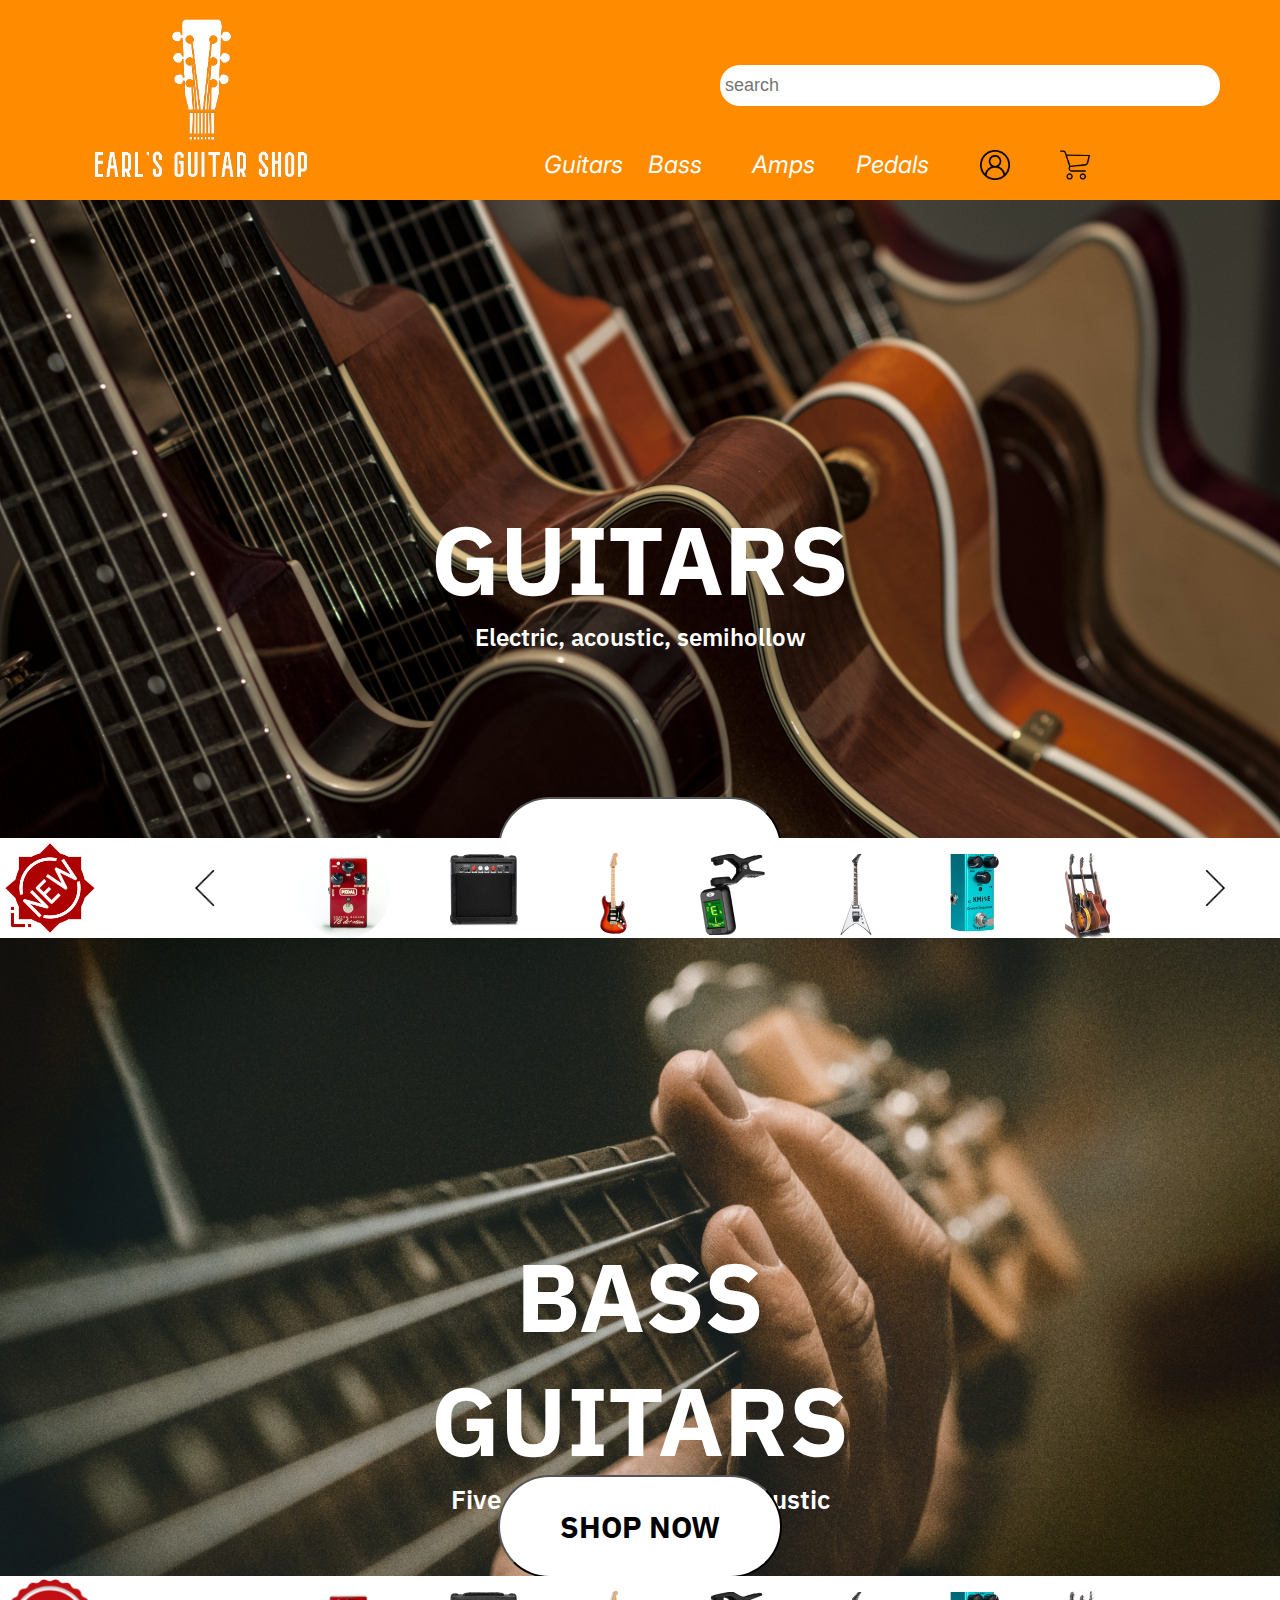
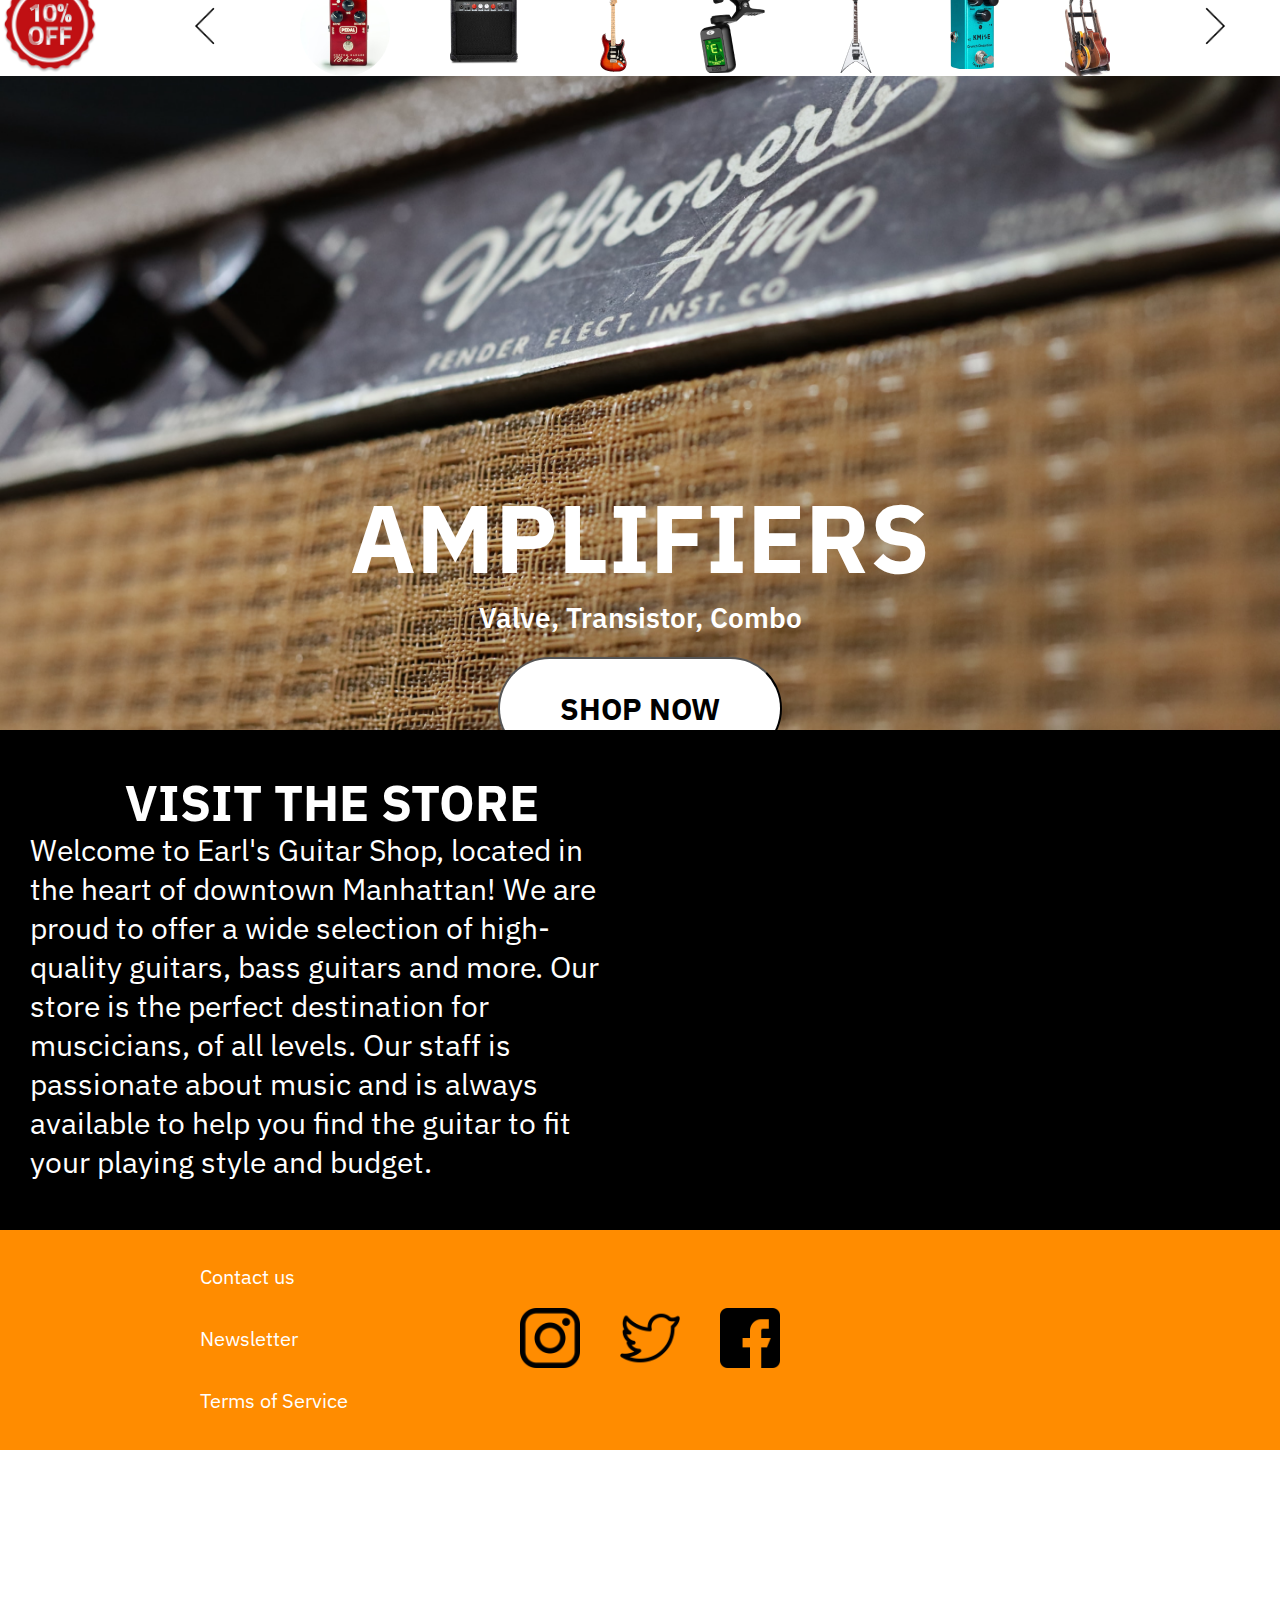
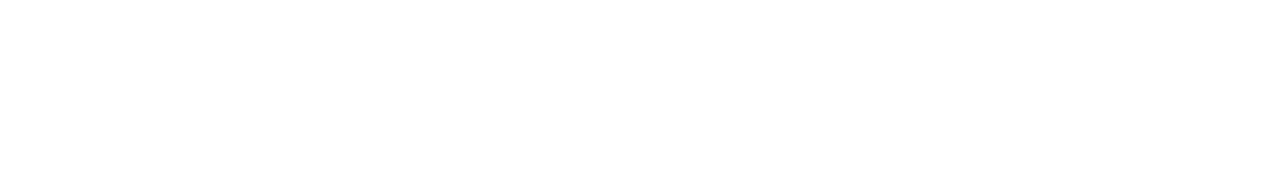
<file: index.html>
<!DOCTYPE html>
<html lang="en">
<head>
    <meta charset="UTF-8">
    <meta http-equiv="X-UA-Compatible" content="IE=edge">
    <meta name="viewport" content="width=device-width, initial-scale=1.0">
    <title>Earl's Guitar Shop</title>
    <link rel="stylesheet" href="./css/style.css">
</head>
<body>
    <header>
        <div class="logo">
            <a href="./assets"><img src="assets/logo_earls_guitar_shop-removebg-preview.png" alt="logoearlsguitar" class="logo1"></a>
        </div>
        <form class="searchbar" action="">
            <label for=""></label>
            <input type="search" placeholder="search" class="search">
        </form>
        <nav class="navigator">
            <ul class="menu">
                <li><a href="./pages/guitars.html">Guitars</a></li>
                <li><a href="./pages/bass.html">Bass</a></li>
                <li><a href="./pages/amps.html">Amps</a></li>
                <li><a href="./pages/pedals.html">Pedals</a></li>
                <li><a href=""><img src="./assets/user 1.png" alt="user1" class="iconuser"></a>
                <li><a href=""><img src="./assets/shopping-cart 1.png" alt="shoppingcart" class="cart"></a>
                </li>
            </ul>
        </nav>
    </header>
    <main>
        <section>
            <img src="./assets/guitarshome 1.png" alt="guitarshome" class="sectionimage">
            <div class="titlesection1">
                <h1>GUITARS</h1>
                    <h2>Electric, acoustic, semihollow</h2>
            </div>
            <div class="button1">
                <a href="./pages/guitars.html">
                    <button class="custombotton">SHOP NOW</button>
                </a>
            </div>
        </section>
        <section>
            <div class="rectangulo1">
                <a href="./assets"><img src="assets/New_Tag-removebg-preview 1.png" alt="Whatsnew" class="logonew"></a>
                <a href="./assets"><img src="assets/back 1.png" alt="buttonback" class="buttonback"></a>
                <a href="./assets"><img src="assets/Ellipse 1 (1).png" alt="elipse1" class="elipse1"></a>
                <a href="./assets"><img src="assets/amp 1.png" alt="amp1" class="amp1"></a>
                <a href="./assets"><img src="assets/stratocaster1 1.png" alt="stratocaster1" class="stratocaster"></a>
                <a href="./assets"><img src="assets/tuner 1.png" alt="tuner1" class="tuner1"></a>
                <a href="./assets"><img src="assets/flyingv 1.png" alt="flyingv" class="flyingv"></a>
                <a href="./assets"><img src="assets/pedal2 1.png" alt="pedal2" class="pedal2"></a>
                <a href="./assets"><img src="assets/rack 1.png" alt="rack" class="rack"></a>
                <a href="./assets"><img src="assets/forward 1.png" alt="forward1" class="forward1"></a>
            </div>
        </section>
        <section>
            <img src="./assets/unsplash_nUd7uq3i0qs.png" alt="basshome" class="sectionimage2">
            <div class="titlesection2">
                <h2>BASS GUITARS</h2>
                    <h3>Five string, four string, acoustic</h3>
            </div>
            <div class="button2">
                <a href="./pages/bass.html">
                    <button class="custombotton2">SHOP NOW</button>
                </a>
            </div>
        </section>
        <section>
            <div class="rectangulo1">
                <a href="./assets"><img src="assets/10off 1.png" alt="10off" class="tenoff"></a>
                <a href="./assets"><img src="assets/back 1.png" alt="buttonback" class="buttonback"></a>
                <a href="./assets"><img src="assets/Ellipse 1 (1).png" alt="elipse1" class="elipse1"></a>
                <a href="./assets"><img src="assets/amp 1.png" alt="amp1" class="amp1"></a>
                <a href="./assets"><img src="assets/stratocaster1 1.png" alt="stratocaster1" class="stratocaster"></a>
                <a href="./assets"><img src="assets/tuner 1.png" alt="tuner1" class="tuner1"></a>
                <a href="./assets"><img src="assets/flyingv 1.png" alt="flyingv" class="flyingv"></a>
                <a href="./assets"><img src="assets/pedal2 1.png" alt="pedal2" class="pedal2"></a>
                <a href="./assets"><img src="assets/rack 1.png" alt="rack" class="rack"></a>
                <a href="./assets"><img src="assets/forward 1.png" alt="forward1" class="forward1"></a>
            </div>
        </section>
        <section>
            <img src="./assets/amplifiersunsplash.png" alt="amplifiershome" class="sectionimage3">
            <div class="titlesection3">
                <h3>AMPLIFIERS</h3>
                    <h4>Valve, Transistor, Combo</h4>
            </div>
            <div class="button3">
                <a href="./pages/amps.html">
                    <button class="custombotton3">SHOP NOW</button>
                </a>
            </div>
        </section>
        <section>
            <div class="rectangulonegro">
                <h3>VISIT THE STORE</h3>
                <p class="parrafo">
                    Welcome to Earl's Guitar Shop, located in the 
                    heart of downtown Manhattan! We are proud to
                    offer a wide selection of high-quality guitars,
                    bass guitars and more. Our store is the perfect
                    destination for muscicians, of all levels. Our staff
                    is passionate about music and is always
                    available to help you find the guitar to fit your
                    playing style and budget.
                </p>
        </div>
        <div class="videocontainer">
            <iframe width="560" height="315" src="https://www.youtube.com/embed/VRu86oG1hVY" title="YouTube video player" frameborder="0" allow="accelerometer; autoplay; clipboard-write; encrypted-media; gyroscope; picture-in-picture; web-share" allowfullscreen></iframe>
        </div>
        </section>
    </main>
    <footer>
        <div class="bottommenu">
            <ul class="footermenu">
                <li><a href="">Contact us</a></li>
                <li><a href="">Newsletter</a></li>
                <li><a href="">Terms of Service</a></li>
            </ul>
        </div>
        <div class="footer-icons">
            <a href="./assets/"><img src="assets/logotipo-de-instagram.png" alt="instagram" class="instagram"></a>
            <a href="./assets"><img src="assets/gorjeo.png" alt="twitter" class="twitter"></a>
            <a href="./assets/"><img src="assets/facebook.png" alt="facebook" class="facebook"></a>
        </div>
        
    </footer>

</body>
</html>
</file>
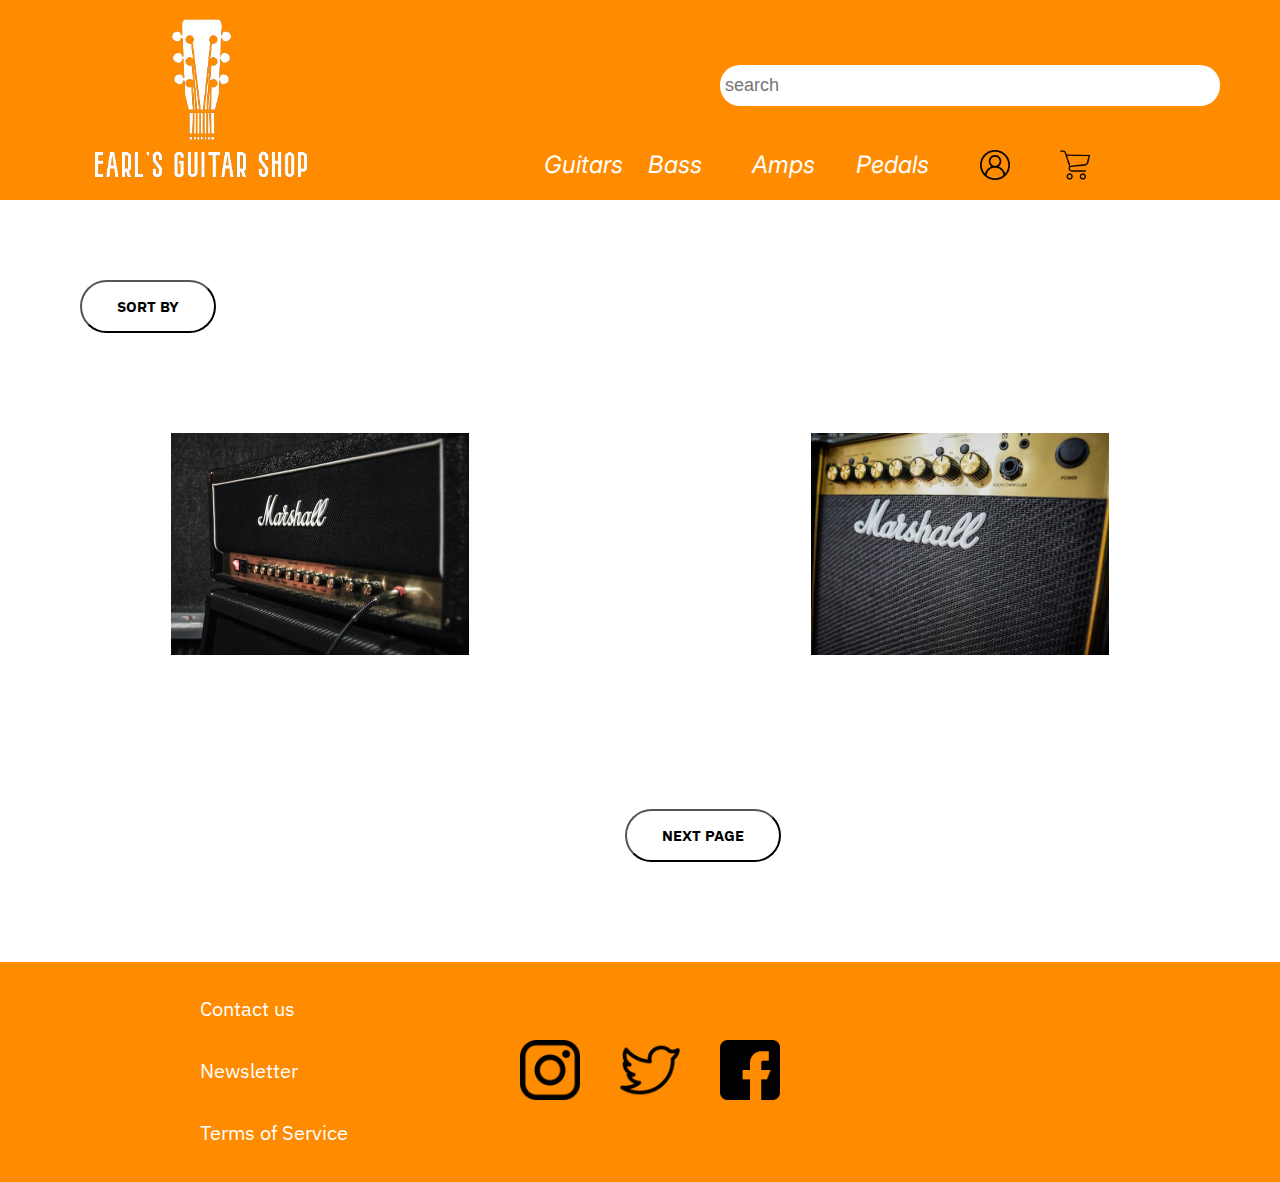
<file: pages/amps.html>
<!DOCTYPE html>
<html lang="en">
<head>
    <meta charset="UTF-8">
    <meta http-equiv="X-UA-Compatible" content="IE=edge">
    <meta name="viewport" content="width=device-width, initial-scale=1.0">
    <title>Amps</title>
    <link rel="stylesheet" href="../css/style.css">
</head>
<body>
    <header>
        <div class="logo">
            <a href="../index.html"><img src="../assets/logo_earls_guitar_shop-removebg-preview.png" alt="logoearlsguitar" class="logo1"></a>
        </div>
        <form class="searchbar" action="">
            <label for=""></label>
            <input type="search" placeholder="search" class="search">
        </form>
        <nav class="navigator">
            <ul class="menu">
                <li><a href="./guitars.html">Guitars</a></li>
                <li><a href="./bass.html">Bass</a></li>
                <li><a href="">Amps</a></li>
                <li><a href="./pedals.html">Pedals</a></li>
                <li><a href=""><img src="../assets/user 1.png" alt="user1" class="iconuser"></a>
                <li><a href=""><img src="../assets/shopping-cart 1.png" alt="shoppingcart" class="cart"></a>
                </li>
            </ul>
        </nav>
    </header>
    <main>
        <section>
            <div class="sortamps">
                <button class="sortby3">SORT BY</button>
            </div>
            <div class="ampgallery">
                <a href="../assets/amplifiers/"><img src="../assets/amplifiers/amplifierone.png" alt="amplifierone"></a>
                <a href="../assets/amplifiers/"><img src="../assets/amplifiers/amplifiertwo.png" alt="amplifiertwo"></a>
            </div>
            <div class="nextamps">
                <button class="next3">NEXT PAGE</button>
            </div>
        </section>
    </main>
    <footer>
        <div class="bottommenu">
            <ul class="footermenu">
                <li><a href="">Contact us</a></li>
                <li><a href="">Newsletter</a></li>
                <li><a href="">Terms of Service</a></li>
            </ul>
        </div>
        <div class="footer-icons">
            <a href="../assets"><img src="../assets/logotipo-de-instagram.png" alt="instagram" class="instagram"></a>
            <a href="../assets"><img src="../assets/gorjeo.png" alt="twitter" class="twitter"></a>
            <a href="../assets"><img src="../assets/facebook.png" alt="facebook" class="facebook"></a>
        </div>
    </footer>
    
</body>
</html>
</file>
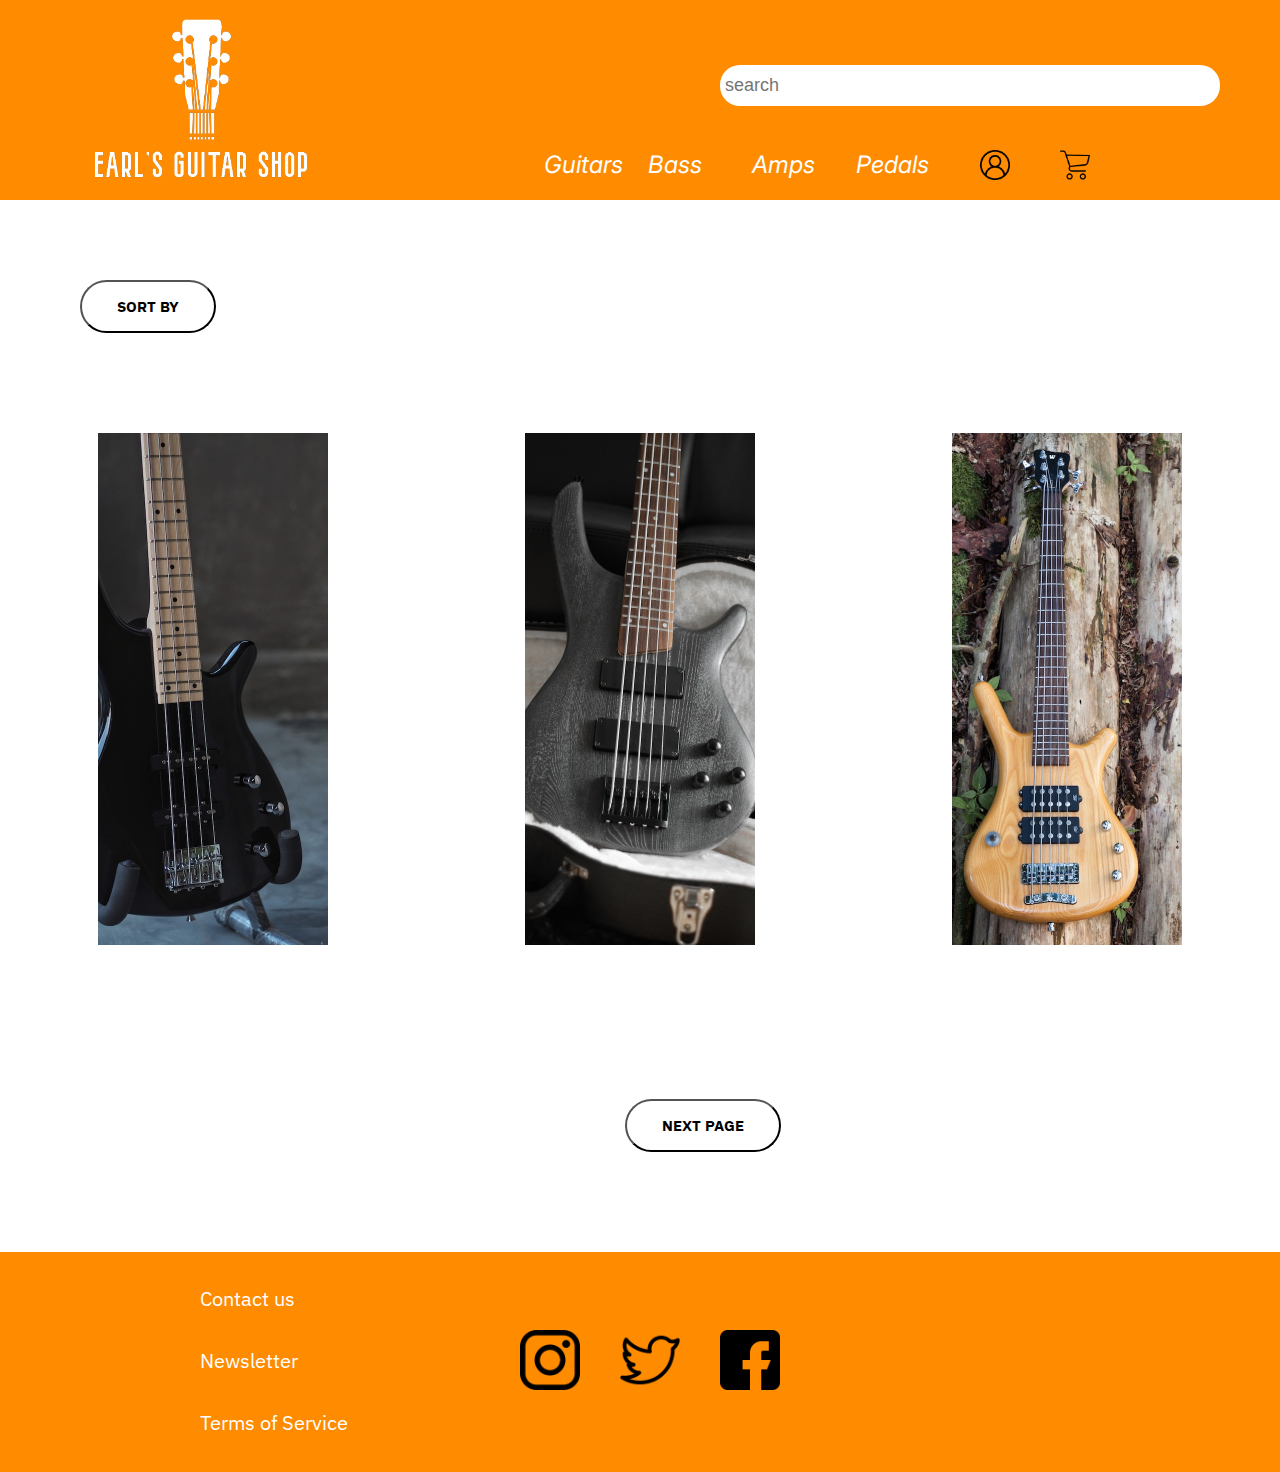
<file: pages/bass.html>
<!DOCTYPE html>
<html lang="en">
<head>
    <meta charset="UTF-8">
    <meta http-equiv="X-UA-Compatible" content="IE=edge">
    <meta name="viewport" content="width=device-width, initial-scale=1.0">
    <title>Bass</title>
    <link rel="stylesheet" href="../css/style.css">
</head>
<body>
    <header>
        <div class="logo">
            <a href="../index.html"><img src="../assets/logo_earls_guitar_shop-removebg-preview.png" alt="logoearlsguitar" class="logo1"></a>
        </div>
        <form class="searchbar" action="">
            <label for=""></label>
            <input type="search" placeholder="search" class="search">
        </form>
        <nav class="navigator">
            <ul class="menu">
                <li><a href="./guitars.html">Guitars</a></li>
                <li><a href="">Bass</a></li>
                <li><a href="./amps.html">Amps</a></li>
                <li><a href="./pedals.html">Pedals</a></li>
                <li><a href=""><img src="../assets/user 1.png" alt="user1" class="iconuser"></a>
                <li><a href=""><img src="../assets/shopping-cart 1.png" alt="shoppingcart" class="cart"></a>
                </li>
            </ul>
        </nav>
    </header>
    <main>
        <section>
            <div class="sortbass">
                <button class="sortby2">SORT BY</button>
            </div>
            <div class="bassgallery">
                <a href="../assets/Basses/"><img src="../assets/Basses/bassone.png" alt="bassone"></a>
                <a href="../assets/Basses/"><img src="../assets/Basses/basstwo.png" alt="basstwo"></a>
                <a href="../assets/Basses/"><img src="../assets/Basses/bassthree.png" alt="bassthree"></a>
            </div>
            <div class="nextbass">
                <button class="next2">NEXT PAGE</button>
            </div>
        </section>
    </main>
    <footer>
        <div class="bottommenu">
            <ul class="footermenu">
                <li><a href="">Contact us</a></li>
                <li><a href="">Newsletter</a></li>
                <li><a href="">Terms of Service</a></li>
            </ul>
        </div>
        <div class="footer-icons">
            <a href="../assets"><img src="../assets/logotipo-de-instagram.png" alt="instagram" class="instagram"></a>
            <a href="../assets"><img src="../assets/gorjeo.png" alt="twitter" class="twitter"></a>
            <a href="../assets"><img src="../assets/facebook.png" alt="facebook" class="facebook"></a>
        </div>
    </footer>
    
</body>
</html>
</file>
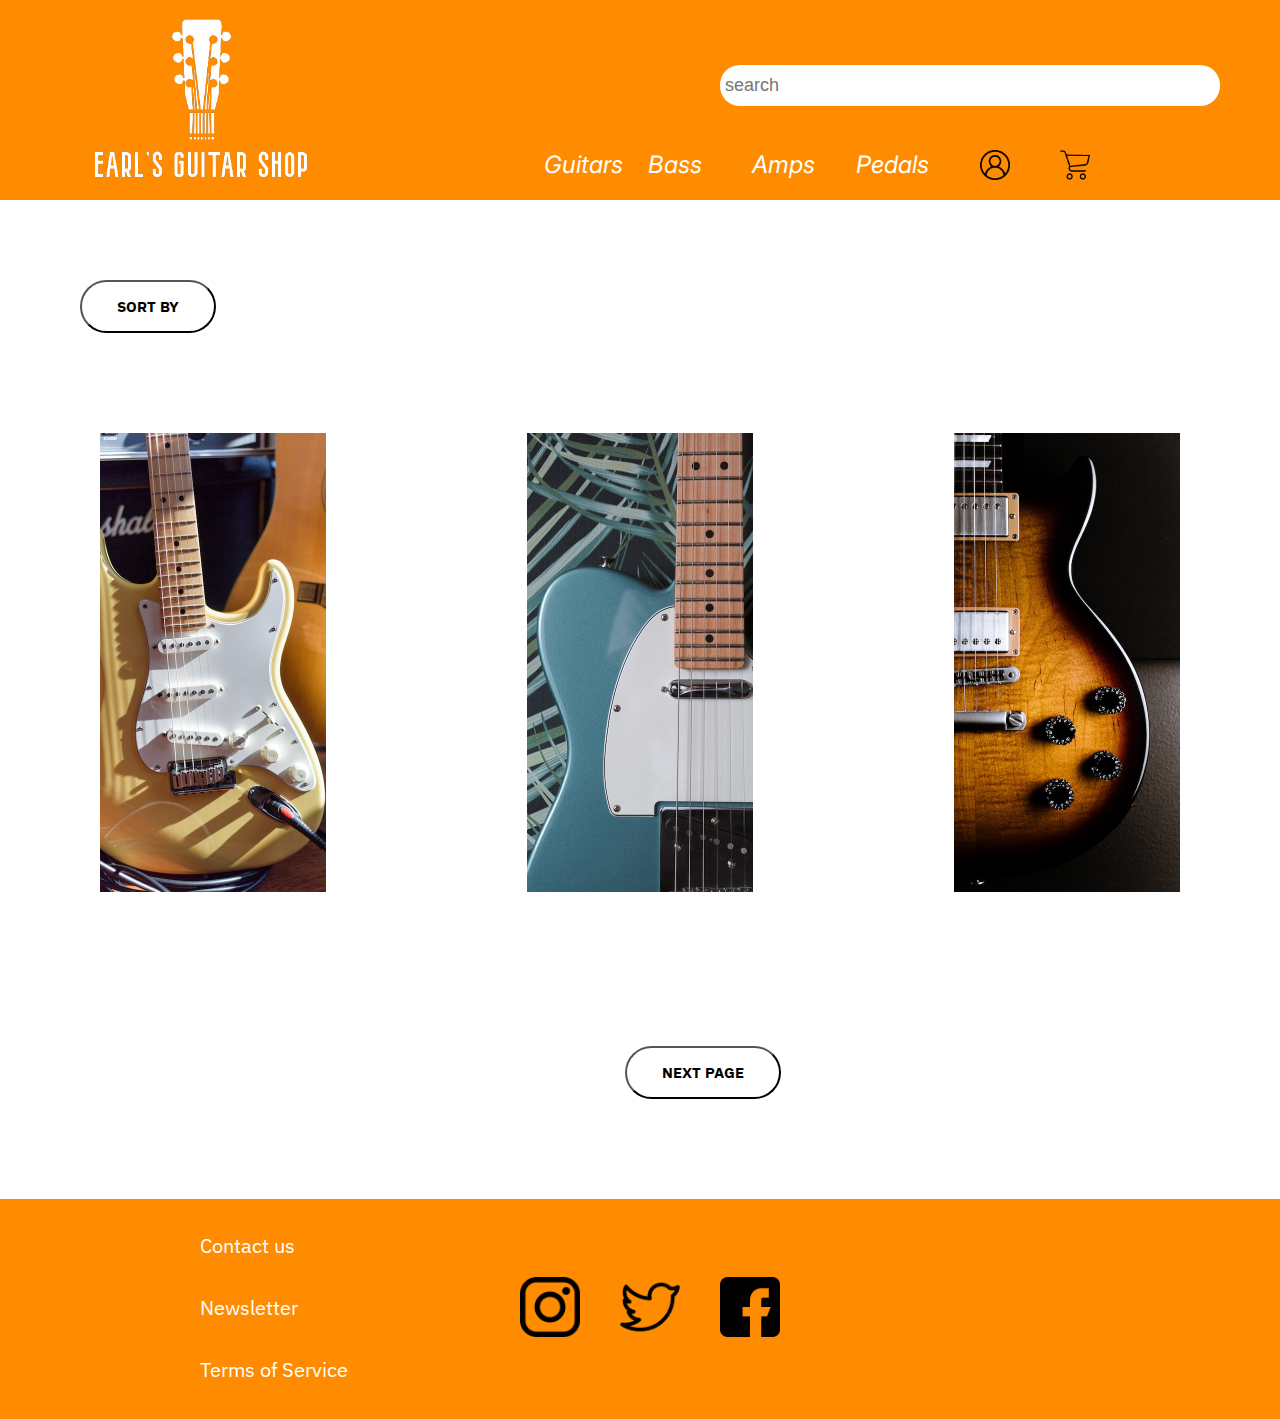
<file: pages/guitars.html>
<!DOCTYPE html>
<html lang="en">
<head>
    <meta charset="UTF-8">
    <meta http-equiv="X-UA-Compatible" content="IE=edge">
    <meta name="viewport" content="width=device-width, initial-scale=1.0">
    <title>Guitars</title>
    <link rel="stylesheet" href="../css/style.css">
</head>
<body>
    <header>
        <div class="logo">
            <a href="../index.html"><img src="../assets/logo_earls_guitar_shop-removebg-preview.png" alt="logoearlsguitar" class="logo1"></a>
        </div>
        <form class="searchbar" action="">
            <label for=""></label>
            <input type="search" placeholder="search" class="search">
        </form>
        <nav class="navigator">
            <ul class="menu">
                <li><a href="">Guitars</a></li>
                <li><a href="./bass.html">Bass</a></li>
                <li><a href="./amps.html">Amps</a></li>
                <li><a href="./pedals.html">Pedals</a></li>
                <li><a href=""><img src="../assets/user 1.png" alt="user1" class="iconuser"></a>
                <li><a href=""><img src="../assets/shopping-cart 1.png" alt="shoppingcart" class="cart"></a>
                </li>
            </ul>
        </nav>
    </header>
    <main>
        <section>
            <div class="sortguitars">
                <button class="sortby1">SORT BY</button>
            </div>
            <div class="guitargallery">
                <a href="../assets/guitars"><img src="../assets/guitars/guitarone.png" alt="guitarone"></a>
                <a href="../assets/guitars"><img src="../assets/guitars/guitartwo.png" alt="guitartwo"></a>
                <a href="../assets/guitars"><img src="../assets/guitars/guitarthree.png" alt="guitarthree"></a>
            </div>
            <div class="nextguitars">
                <button class="next1">NEXT PAGE</button>
            </div>
        </section>
    </main>
    <footer>
        <div class="bottommenu">
            <ul class="footermenu">
                <li><a href="">Contact us</a></li>
                <li><a href="">Newsletter</a></li>
                <li><a href="">Terms of Service</a></li>
            </ul>
        </div>
        <div class="footer-icons">
            <a href="../assets"><img src="../assets/logotipo-de-instagram.png" alt="instagram" class="instagram"></a>
            <a href="../assets"><img src="../assets/gorjeo.png" alt="twitter" class="twitter"></a>
            <a href="../assets"><img src="../assets/facebook.png" alt="facebook" class="facebook"></a>
        </div>
    </footer>
    
</body>
</html>
</file>
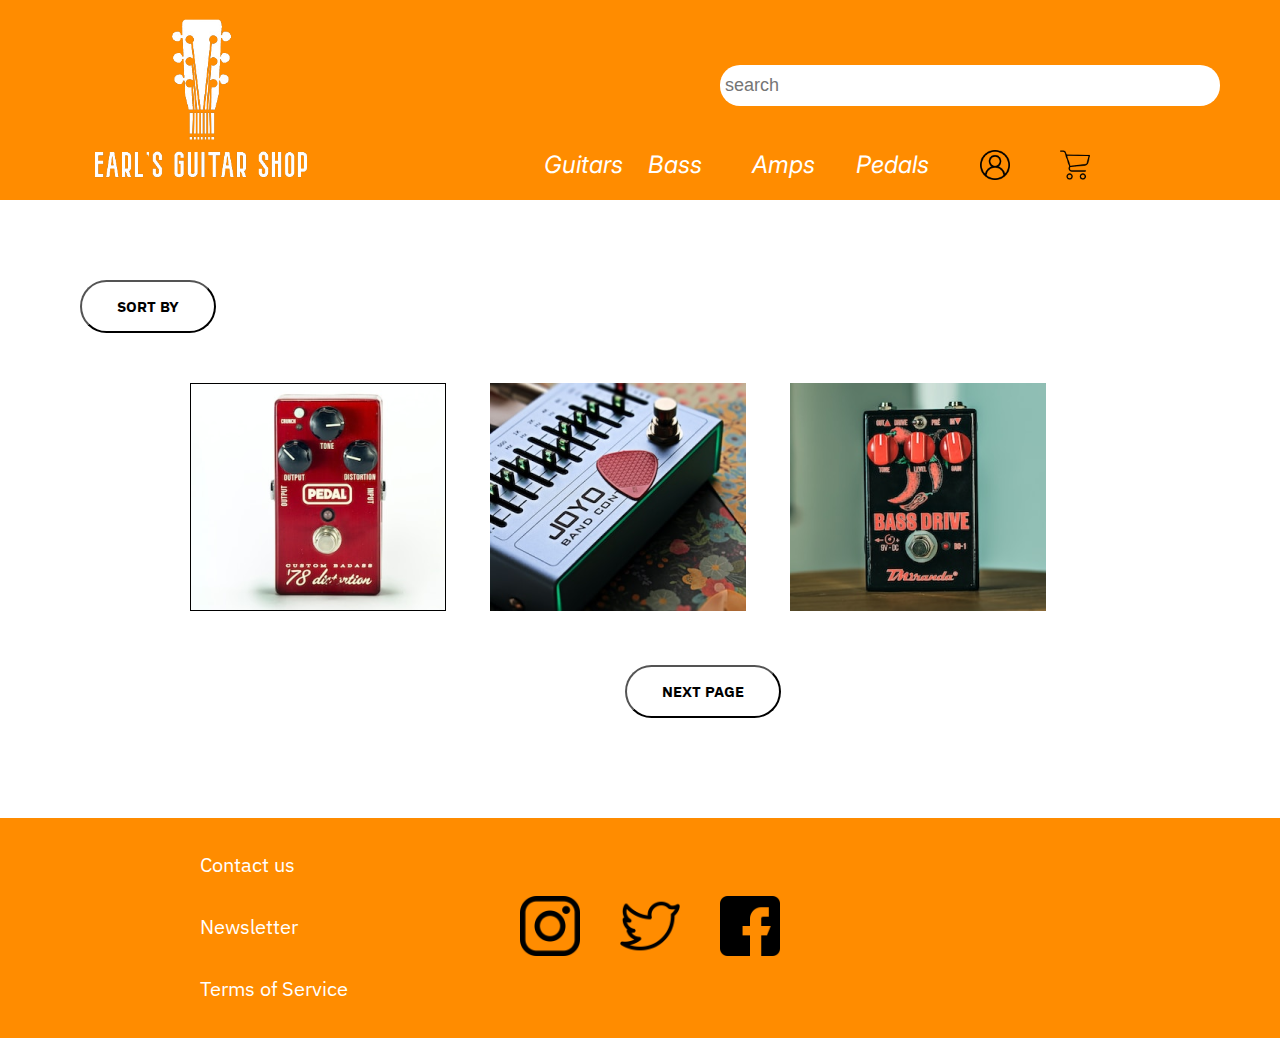
<file: pages/pedals.html>
<!DOCTYPE html>
<html lang="en">
<head>
    <meta charset="UTF-8">
    <meta http-equiv="X-UA-Compatible" content="IE=edge">
    <meta name="viewport" content="width=device-width, initial-scale=1.0">
    <title>Pedals</title>
    <link rel="stylesheet" href="../css/style.css">
</head>
<body>
    <header>
        <div class="logo">
            <a href="../index.html"><img src="../assets/logo_earls_guitar_shop-removebg-preview.png" alt="logoearlsguitar" class="logo1"></a>
        </div>
        <form class="searchbar" action="">
            <label for=""></label>
            <input type="search" placeholder="search" class="search">
        </form>
        <nav class="navigator">
            <ul class="menu">
                <li><a href="./guitars.html">Guitars</a></li>
                <li><a href="./bass.html">Bass</a></li>
                <li><a href="./amps.html">Amps</a></li>
                <li><a href="">Pedals</a></li>
                <li><a href=""><img src="../assets/user 1.png" alt="user1" class="iconuser"></a>
                <li><a href=""><img src="../assets/shopping-cart 1.png" alt="shoppingcart" class="cart"></a>
                </li>
            </ul>
        </nav>
    </header>
    <main>
        <section>
            <div class="sortpedals">
                <button class="sortby4">SORT BY</button>
            </div>
            <div class="grid-container">
                <a href="../assets/pedals/"><img src="../assets/pedals/pedalone.png" alt="pedalone"></a>
                <a href="../assets/pedals/"><img src="../assets/pedals/pedaltwo.png" alt="pedaltwo"></a>
                <a href="../assets/pedals/"><img src="../assets/pedals/pedalthree.png" alt="pedalthree"></a>
            </div>
            <div class="nextpedals">
                <button class="next4">NEXT PAGE</button>
            </div>
        </section>
    </main>
    <footer>
        <div class="bottommenu">
            <ul class="footermenu">
                <li><a href="">Contact us</a></li>
                <li><a href="">Newsletter</a></li>
                <li><a href="">Terms of Service</a></li>
            </ul>
        </div>
        <div class="footer-icons">
            <a href="../assets"><img src="../assets/logotipo-de-instagram.png" alt="instagram" class="instagram"></a>
            <a href="../assets"><img src="../assets/gorjeo.png" alt="twitter" class="twitter"></a>
            <a href="../assets"><img src="../assets/facebook.png" alt="facebook" class="facebook"></a>
        </div>
    </footer>
    
    
</body>
</html>
</file>
<file: css/style.css>
@import url('https://fonts.googleapis.com/css2?family=Inter&display=swap');
@import url('https://fonts.googleapis.com/css2?family=IBM+Plex+Sans&family=Inter&display=swap');
*{
    margin: 0;
    padding: 0;
    box-sizing: border-box;
}

header{
    background-color: darkorange;
        width: 100%;
        height: 200px;
        display: flex;
        align-items: center;
        justify-content: space-between;
        padding: 20px;
}
.logo1{
    height: 250px;
}
.menu li {
    display:inline-block;
    margin-right: 100px;
    }
.menu li a {
    text-decoration: none;
    color: white;
    font-size: 24px;
    font-style: italic;
    font-family: 'Inter', sans-serif;
    position: absolute;
    
}
.menu li a:hover{
    color: black;
    text-decoration: underline;
}
.navigator{
    margin-top: 90px;
    margin-right: 100px;
    }

.search{
    font-size: 18px;
    width: 500px;
    border-radius: 20px;
    border: none;
    padding: 10px 5px;
    
}
.searchbar{
    height: 100px;
    margin-right: 0px;
    margin-left: 700px;
    margin-bottom: 40px;
    margin-top: 70px;
    position: absolute;
}
.iconuser{
    width: 30px;
    height: auto;
    margin-left: 20px;
}
.cart{
    width: 30px;
    height: auto;
}
.sectionimage{
    width: 100%;
    height: auto;
    position: relative;
    
}



.titlesection1{
    margin-top: 200px;
    text-align: center;
    position: absolute;
    top: 50%;
    left: 50%;
    transform: translate(-50%, -50%);
    color: white;
}
.titlesection1 h1{
    font-family: 'IBM Plex Sans', sans-serif;
    font-size: 96px;
    font-weight: bold;
    
}
.titlesection1 h2{
    font-family: 'IBM Plex Sans', sans-serif;
    font-size: 48;
    font-weight: 600;
    padding-bottom: 150px;
}
.button1{
    display: flex;
    justify-content: center;
    align-items: center;
    position: absolute;
    bottom: 0;
    left: 50%;
    transform: translateX(-50%);
}
.custombotton{
    padding: 30px;
    font-family: 'IBM Plex Sans', sans-serif;
    font-size: 30px;
    font-weight: bold;
    background-color: white;
    border-radius: 100px;
    padding-right: 60px;
    padding-left: 60px;

}
.rectangulo1{
    width: 100%;
    height: 100px;
    background-color: white;
    margin-top: -20px;
    position: relative;
    
}
.logonew{
    position: absolute;
    height: 100px;

}
.buttonback{
    position: absolute;
    height: 50px;
    margin-left: 180px;
    margin-top: 25px;
}
.elipse1{
    position: absolute;
    margin-left: 300px;
    margin-top: 10px;
}
.amp1{
    position: absolute;
    margin-left: 450px;
    margin-top: 16px;
}
.stratocaster{
    position: absolute;
    margin-left: 600px;
    margin-top: 15px;

}
.tuner1{
    position:absolute;
    margin-left: 700px;
    margin-top: 16px;
}
.flyingv{
    position:absolute;
    margin-left: 840px;
    margin-top:16px;

}
.pedal2{
    position:absolute;
    margin-left: 950px;
    margin-top: 16px;
}
.rack{
    position:absolute;
    margin-left: 1065px;
    margin-top: 15px;
}
.forward1{
    position:absolute;
    margin-left: 1190px;
    height: 50px;
    margin-top: 25px;


}
.sectionimage2{
    width: 100%;
    height: auto;
    position: relative;
}
.titlesection2{
    margin-top: 1000px;
    text-align: center;
    position: absolute;
    top: 50%;
    left: 50%;
    transform: translate(-50%, -50%);
    color: white;
}
.titlesection2 h2{
    font-family: 'IBM Plex Sans', sans-serif;
    font-size: 96px;
    font-weight: bold;
    
}
.titlesection2 h3{
    font-family: 'IBM Plex Sans', sans-serif;
    font-size: 26px;
    font-weight: 600;
    padding-bottom: 150px;
}
.button2{
    display: flex;
    flex-direction: column;
    align-items: center;
    position: absolute;
    top: calc(50% + 75px); /* la mitad de la altura del h3 más la mitad del alto del botón */
    left: 50%;
    transform: translateX(-50%);
    margin-top: 950px;
}
.custombotton2{
    padding: 30px;
    font-family: 'IBM Plex Sans', sans-serif;
    font-size: 30px;
    font-weight: bold;
    background-color: white;
    border-radius: 100px;
    padding-right: 60px;
    padding-left: 60px;
}
.tenoff{
    position: absolute;
    height: 100px;

}
.sectionimage3{
    width: 100%;
    height: auto;
    position: relative;
}
.titlesection3{
    margin-top: 1780px;
    text-align: center;
    position: absolute;
    top: 50%;
    left: 50%;
    transform: translate(-50%, -50%);
    color: white;

}
.titlesection3 h3{
    font-family: 'IBM Plex Sans', sans-serif;
    font-size: 96px;
    font-weight: bold;

}
.titlesection3 h4{
    font-family: 'IBM Plex Sans', sans-serif;
    font-size: 28px;
    font-weight: 600;
    padding-bottom: 150px;

}
.button3{
    display: flex;
    flex-direction: column;
    align-items: center;
    position: absolute;
    top: calc(50% + 75px); /* la mitad de la altura del h3 más la mitad del alto del botón */
    left: 50%;
    transform: translateX(-50%);
    margin-top: 1732px;

}
.custombotton3{
    padding: 30px;
    font-family: 'IBM Plex Sans', sans-serif;
    font-size: 30px;
    font-weight: bold;
    background-color: white;
    border-radius: 100px;
    padding-right: 60px;
    padding-left: 60px;
}
.rectangulonegro{
    width: 100%;
    height: 500px;
    background-color: black;
    margin-top: -5px;
    position: relative;

}
.rectangulonegro h3{
    font-family: 'IBM Plex Sans', sans-serif;
    font-size: 50px;
    font-weight: bold;
    color: white;
    text-align: left;
    padding-bottom: 10px;
    padding-left: 125px;
    padding-top: 40px;
    
    

}

.parrafo{
    font-family: 'IBM Plex Sans', sans-serif;
    color: white;
    font-size: 30px;
    text-align: left;
    padding: 0 8px;
    width: 50%;
    position: absolute;
    top: 50%;
    left: 0;
    transform: translateY(-50%);
    display: flex;
    justify-content: center;
    align-items: center;
    padding-top: 50px;
    padding-left: 30px;

    
}
.videocontainer{
    width: 50%;
    height: 100%;
    position: absolute;
    top: 0;
    right: 0;
    float: right;
    margin-top: 2488px;
    padding-left: 50px;
}
footer{
    background-color: darkorange;
        width: 100%;
        height: 220px;
        display: flex;
        align-items: center;
        justify-content: space-between;
        margin-bottom: none;
}
.bottommenu{
    margin-left: 200px;
    
}
.footermenu{
    text-decoration: none;
}
.footermenu li{
    list-style: none;
    line-height: 60px;
}
.footermenu a{
    text-decoration: none;
    font-family: 'IBM Plex Sans', sans-serif;
    font-size: 20px;
    color: white;
}
.footer-icons{
    display: flex;
    justify-content: flex-end;
    align-items: center;
    margin-right: 500px;
}
.twitter{
    margin-left: 40px;
    width: 60px;
}
.instagram{
    width: 60px;
}
.facebook{
    width: 60px;
    margin-left: 40px;
}
.guitargallery{
    display:flex;
    justify-content: center;
    justify-content: space-between;
    justify-content: space-around;
    padding-bottom: 150px;
    padding-top: 100px;
    
}
.sortguitars{
    position: relative;
    margin-top: 80px;
    margin-left: 80px;
}
.sortby1{
    padding: 15px;
    font-family: 'IBM Plex Sans', sans-serif;
    font-size: 15px;
    font-weight: bold;
    background-color: white;
    border-radius: 100px;
    padding-right: 35px;
    padding-left: 35px;
    

}
.nextguitars{
    margin-left: 625px;
    margin-bottom: 100px;
}
.next1{
    padding: 15px;
    font-family: 'IBM Plex Sans', sans-serif;
    font-size: 15px;
    font-weight: bold;
    background-color: white;
    border-radius: 100px;
    padding-right: 35px;
    padding-left: 35px;
}
.bassgallery{
    display:flex;
    justify-content: center;
    justify-content: space-between;
    justify-content: space-around;
    padding-bottom: 150px;
    padding-top: 100px;

}
.sortbass{
    position: relative;
    margin-top: 80px;
    margin-left: 80px;
}
.sortby2{
    padding: 15px;
    font-family: 'IBM Plex Sans', sans-serif;
    font-size: 15px;
    font-weight: bold;
    background-color: white;
    border-radius: 100px;
    padding-right: 35px;
    padding-left: 35px;
}
.nextbass{
    margin-left: 625px;
    margin-bottom: 100px;
}
.next2{
    padding: 15px;
    font-family: 'IBM Plex Sans', sans-serif;
    font-size: 15px;
    font-weight: bold;
    background-color: white;
    border-radius: 100px;
    padding-right: 35px;
    padding-left: 35px;
}
.ampgallery{
    display:flex;
    justify-content: center;
    justify-content: space-between;
    justify-content: space-around;
    padding-bottom: 150px;
    padding-top: 100px;
}
.sortamps{
    position: relative;
    margin-top: 80px;
    margin-left: 80px;
}
.sortby3{
    padding: 15px;
    font-family: 'IBM Plex Sans', sans-serif;
    font-size: 15px;
    font-weight: bold;
    background-color: white;
    border-radius: 100px;
    padding-right: 35px;
    padding-left: 35px;
}
.nextamps{
    margin-left: 625px;
    margin-bottom: 100px;
}
.next3{
    padding: 15px;
    font-family: 'IBM Plex Sans', sans-serif;
    font-size: 15px;
    font-weight: bold;
    background-color: white;
    border-radius: 100px;
    padding-right: 35px;
    padding-left: 35px; 
}
.grid-container{
    display: grid;
    grid-template-columns: 300px 300px 300px;
    justify-content: center;
    align-items: center;
}
.sortpedals{
    position: relative;
    margin-top: 80px;
    margin-left: 80px;
    padding-bottom: 50px;
}
.sortby4{
    padding: 15px;
    font-family: 'IBM Plex Sans', sans-serif;
    font-size: 15px;
    font-weight: bold;
    background-color: white;
    border-radius: 100px;
    padding-right: 35px;
    padding-left: 35px;
}
.nextpedals{
    margin-left: 625px;
    margin-bottom: 100px;
    padding-top: 50px;
}
.next4{
    padding: 15px;
    font-family: 'IBM Plex Sans', sans-serif;
    font-size: 15px;
    font-weight: bold;
    background-color: white;
    border-radius: 100px;
    padding-right: 35px;
    padding-left: 35px; 
    
}
@media (max-width:1024px){
    header{
        display: flex;
        justify-content: flex-end;
        
    }
    .cart{
        display: flex;
        margin-left: 500px;
        height: auto;
        margin-top: -18px;
        justify-content: flex-end;
    }
    .nextguitars{
        margin-left: 450px;
    }
    .footer-icons{
        margin-right: 350px;
    }
    }
    @media (max-width: 768px){
        .searchbar{
            display: none;

        }
        .iconuser{
            display: flex;
            justify-content: flex-end;
        }
        .cart{
            display: none;
        }
        .navigator{
            margin-top: 300px;
            display: flex;
            flex-direction: row;
            

        }
        header{
            display: flex;
            justify-content: center;
            padding-top: 100px;
            padding-bottom: 180px;
            
            
        }
        .menu{
            display: flex;
            flex-direction: row;
            justify-content: center;
            margin-top: 100px;
            margin-bottom: 150px;
        }
        .logo{
            position: relative;
            margin-left: 300px;
            height: 200px;
            width: 0px;
        }
        .bottommenu{
            display:none;

        }
        .footer-icons{
            margin-left: 250px;
        }
        .nextbass{
            margin-left: 0;
            padding-left: 350px;
        }
        
        
            
        }
        @media (max-width: 320px){
            .searchbar{
                display: none;

            }
            .iconuser{
                display: none;
            }
            .cart{
                display: none;
            }
            .navigator{
                display: none;
            }
            header{
                display:flex;
                justify-content: center;
                width: 320px;
            }
            .logo{
                display: flex;
                width: 75px;
                justify-content: flex-end;
            }
            .guitargallery{
                display: flex;
                flex-direction: column;
                align-items: center;
                gap: 15px;
            }
            .nextguitars{
                margin-top: 5px;
                margin-right: 300px;
                width: 200px;
                height: 50px;
                margin-left: 0px;
                padding-left: 80px;
            }
            .footer-icons{
                margin-left: 0px;
                padding-left: 25px;

        }
            .bassgallery{
                display: flex;
                flex-direction: column;
                align-items: center;
                gap:15px;
            }
            .nextbass{
                margin-top: 5px;
                margin-right: 300px;
                width: 200px;
                height: 50px;
                margin-left: 0px;
                padding-left: 80px;
            }
    }
</file>
